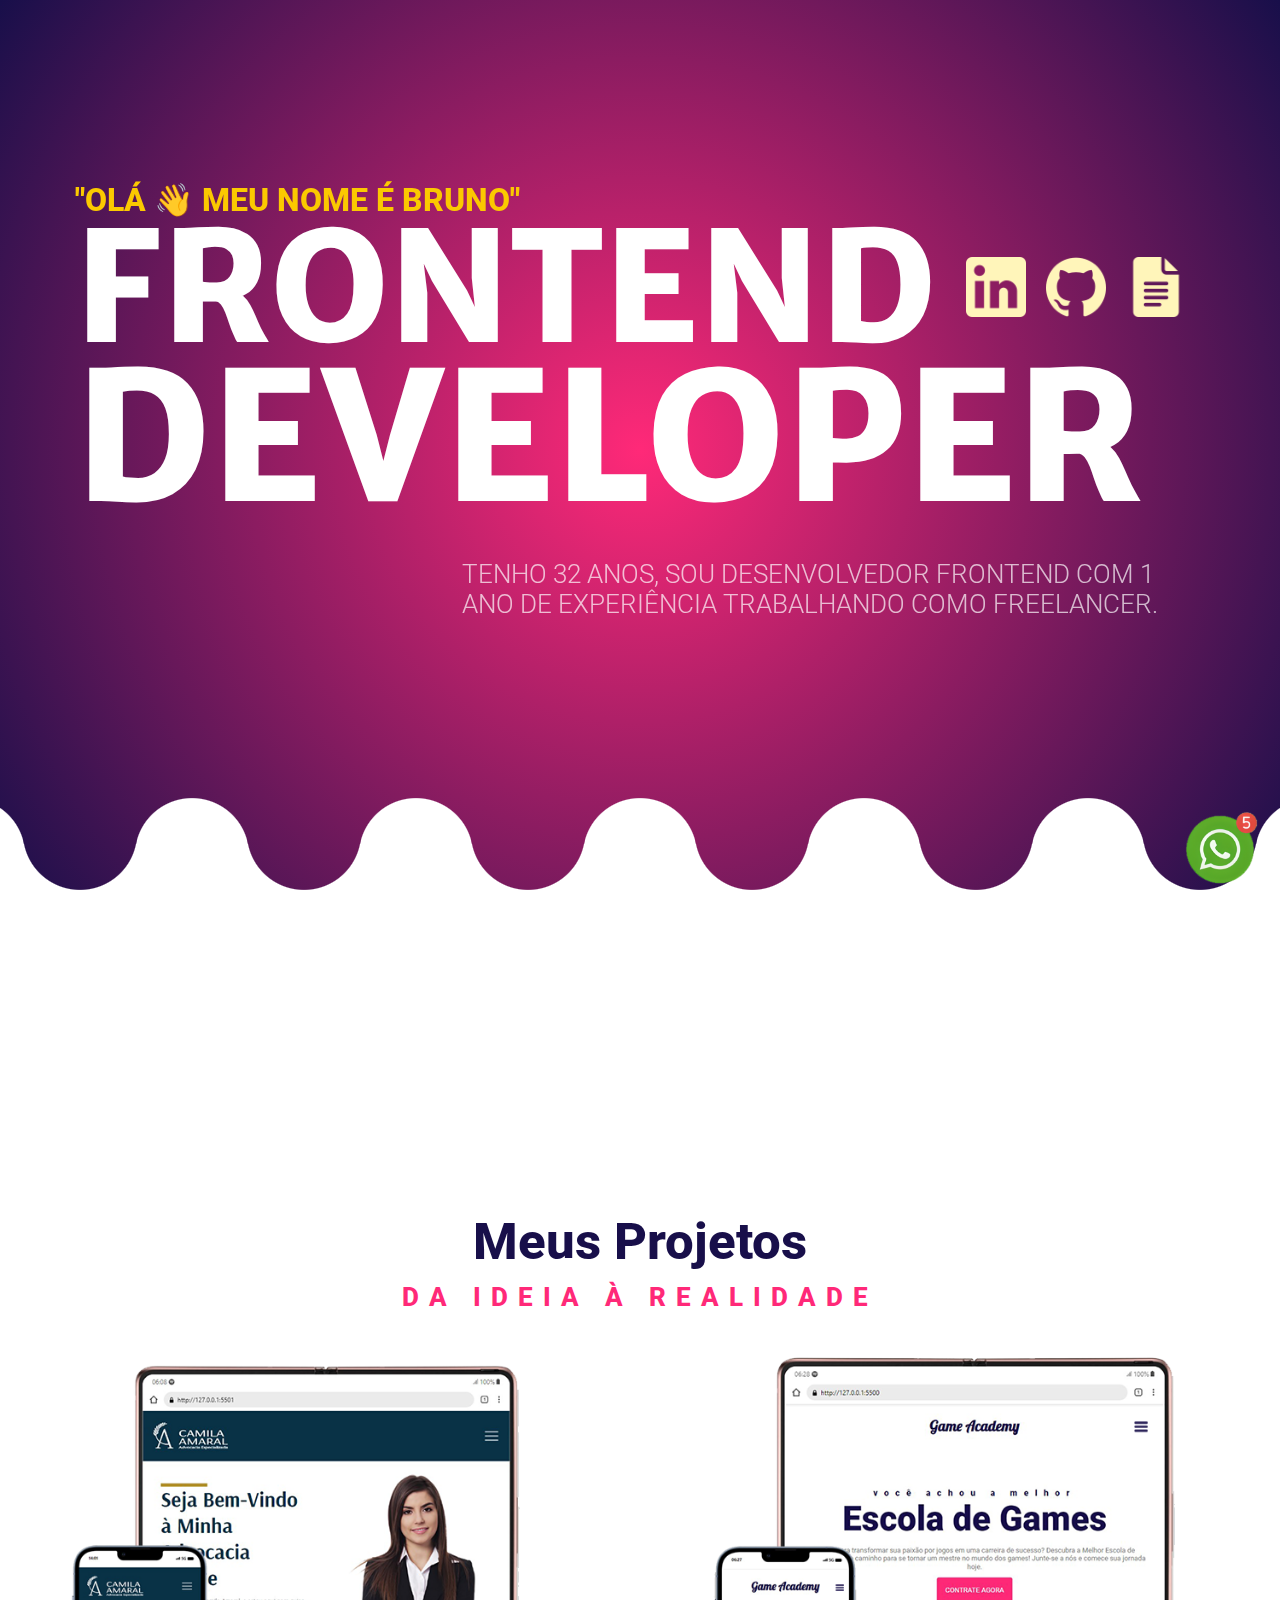
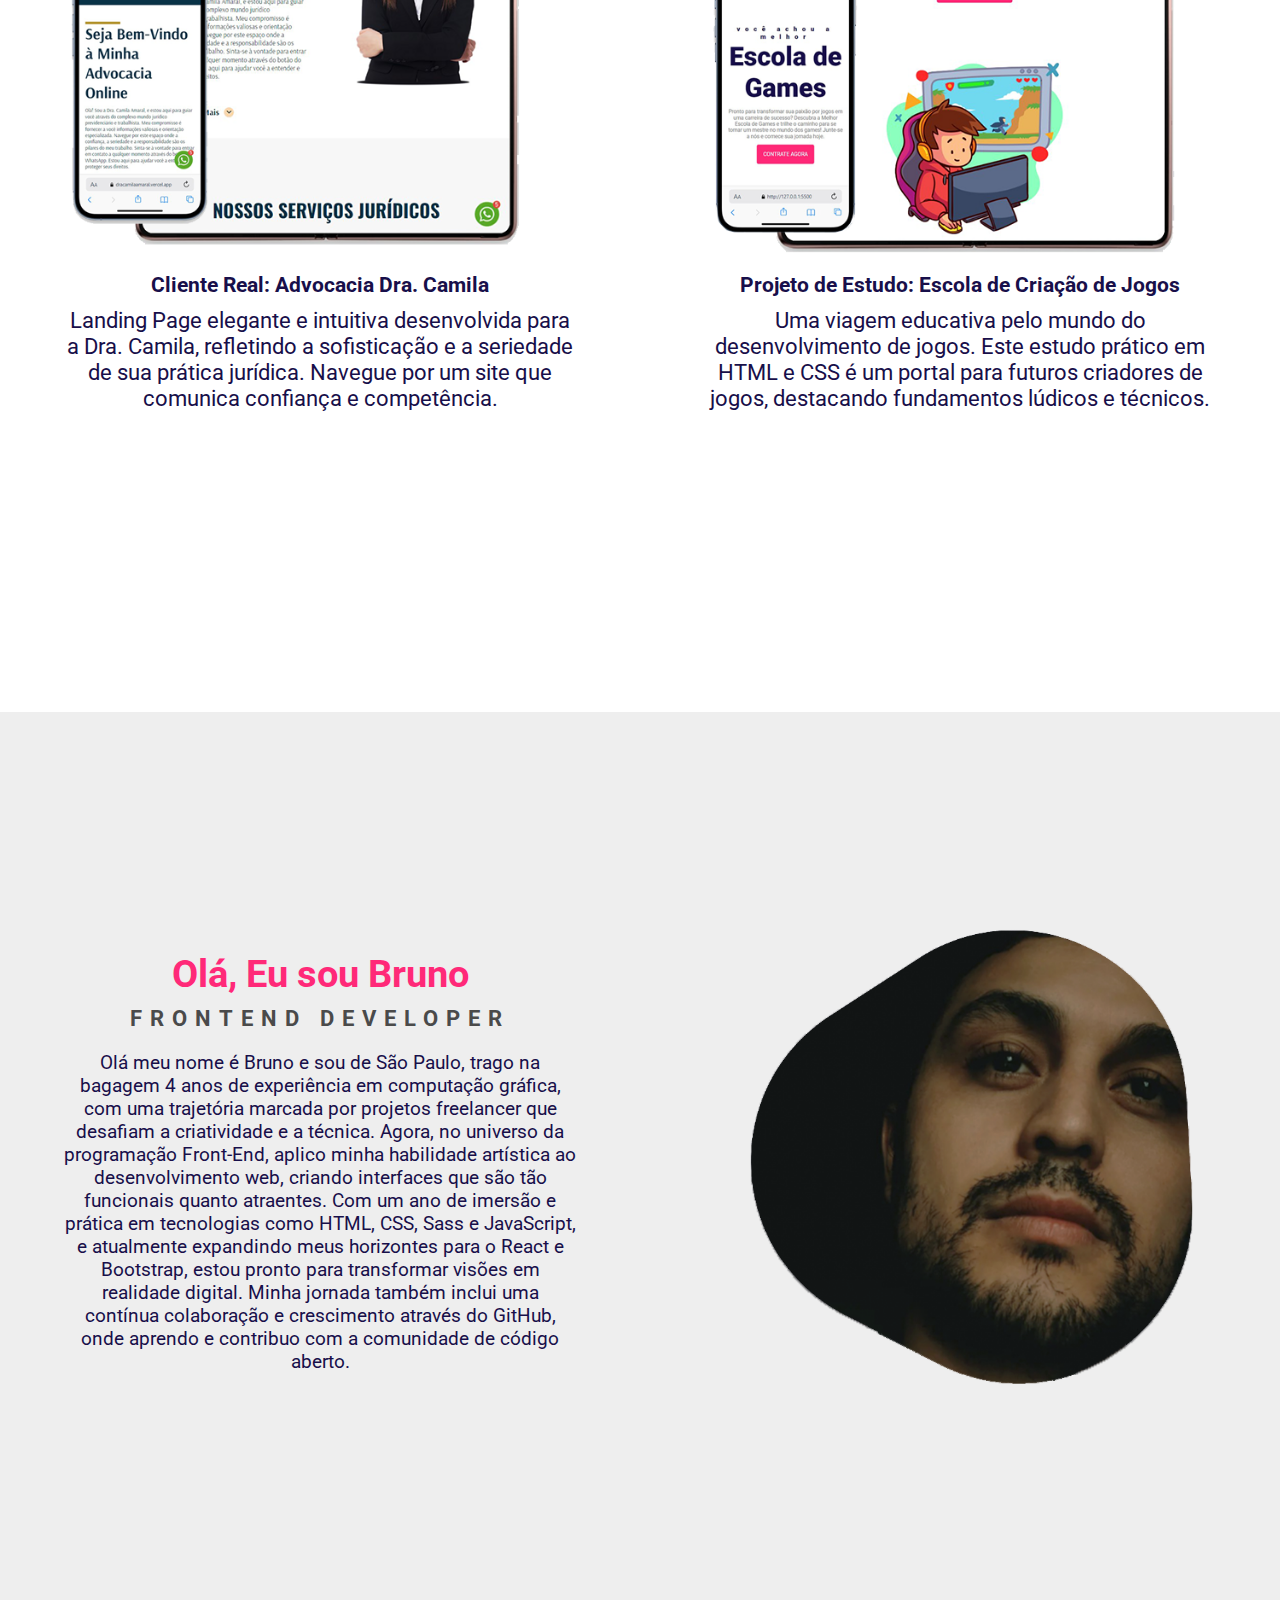
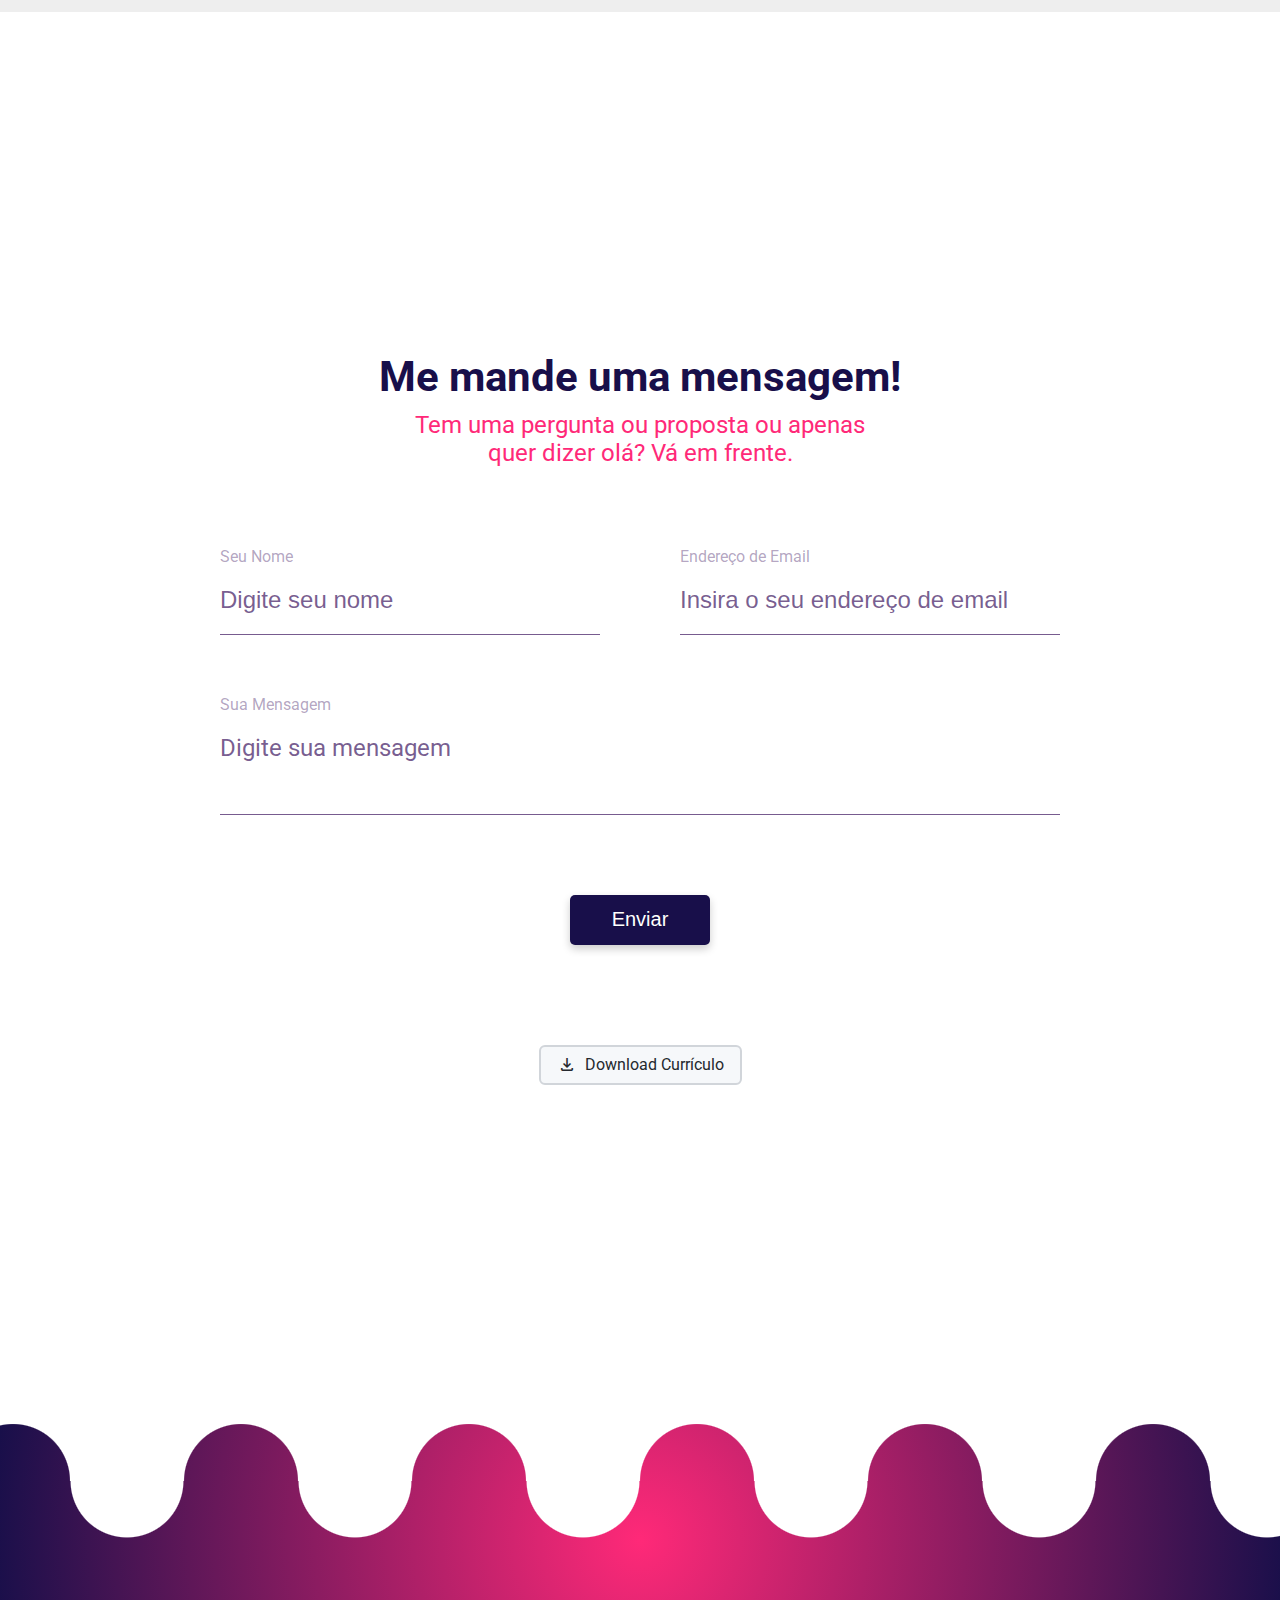
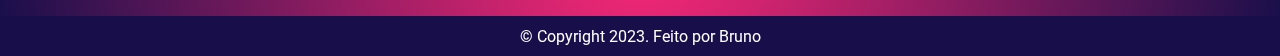
<file: index.html>
<!DOCTYPE html>
<html lang="pt-br">
  <head>
    <title>Portfólio de Desenvolvedor Front-End - Seu Nome</title>
    <meta charset="UTF-8" />
    <meta name="viewport" content="width=device-width, initial-scale=1.0" />
    <meta name="description" content="Desenvolvedor Front-End com habilidades em HTML, CSS, Sass, JavaScript, e Bootstrap. Mostrando projetos e habilidades neste portfólio."/>
    <meta name="keywords" content="Desenvolvedor Front-End, HTML, CSS, Sass, JavaScript, Bootstrap, Portfólio"/>
    <meta name="author" content="Bruno" />
    <link rel="stylesheet" href="CSS/style.css"/>
    <link rel="stylesheet" href="https://fonts.googleapis.com/css2?family=Material+Symbols+Outlined:opsz,wght,FILL,GRAD@20..48,100..700,0..1,-50..200" />
  </head>
  <body>
    <div class="global">
        <header>
          <div id="menuToggle" class="menu-toggle">
              <span class="material-symbols-outlined">arrow_back_ios_new</span>
          </div>

          <nav id="floatingMenu" class="material hidden">
              <a href="#home"><span class="material-symbols-outlined">home</span>Home</a>
              <a href="#projetos"><span class="material-symbols-outlined">work</span>Projetos</a>
              <a href="#sobre"><span class="material-symbols-outlined">person_search</span>Sobre</a>
              <a href="#contato"><span class="material-symbols-outlined">share</span>Contato</a>
          </nav>
          <div class="material container">
              <a href="#home"><span class="material-symbols-outlined">home</span></a>
              <a href="#projetos"><span class="material-symbols-outlined">work</span></a>
              <a href="#sobre"><span class="material-symbols-outlined">person_search</span></a>
              <a href="#contato"><span class="material-symbols-outlined">share</span></a>
          </div>
        </header>
          
        <main>
          <div>
            <section id="home">
              <div class="home-2">
                <h3 class="home-text-a">"OLÁ 👋 MEU NOME É BRUNO"</h3>              
                <div class="home-b">              
                  <h2 class="home-text-b">FRONTEND</h2>
                  <div class="container-img">
                    <div><a href="https://www.linkedin.com/in/bruno4maral/" target="_blank"><img class="logo-icons" src="img/logotipo-do-linkedin.png" alt="Logo do Linkedin"></a></div>
                    <div><a href="https://github.com/Bruno-pw" target="_blank"><img class="logo-icons" src="img/github.png" alt="Logo do GitHub"></a></div>
                    <div><a href="FrontEnd Curriculo.pdf" download="Curriculo_Bruno.pdf"><img class="logo-icons" src="img/documentos-google.png" alt="Download do Currículo"></a></div>
                  </div>
                </div>
                <h2 class="home-text-c">DEVELOPER</h2>
                <h3 class="home-text-d">TENHO 32 ANOS, SOU DESENVOLVEDOR FRONTEND COM 1<br>ANO DE EXPERIÊNCIA TRABALHANDO COMO FREELANCER.</h3>
              </div>
            </section>
            
            <section id="projetos">
              <div class="project">
                <div class="project-texto"><h2>Meus Projetos</h2></div>
                <div class="project-texto-b"><h4>DA IDEIA À REALIDADE</h4></div>
                <div class="imgs">
                  <div class="fotos">
                    <img src="img/dra camila.png">
                    <h4>Cliente Real: Advocacia Dra. Camila</h4>
                    <P>Landing Page elegante e intuitiva desenvolvida para a Dra. Camila, refletindo a sofisticação e a seriedade de sua prática jurídica. Navegue por um site que comunica confiança e competência.</P>
                  </div>
                  <div class="fotos-a">
                    <img src="img/game academy.png">
                    <h4>Projeto de Estudo: Escola de Criação de Jogos</h4>
                    <p>Uma viagem educativa pelo mundo do desenvolvimento de jogos. Este estudo prático em HTML e CSS é um portal para futuros criadores de jogos, destacando fundamentos lúdicos e técnicos.</p>
                  </div>
                </div>
              </div>
            </section>

            <section id="sobre">
              <div class="sobre-a">
                <div class="sobre-b">
                  <div class="sobre-c">
                    <div>
                      <h2 class="sobre-titulo">Olá, Eu sou Bruno</h2>
                    </div>
                    <div class="sobre-subtitulo">
                      <h4>FRONTEND DEVELOPER</h4>
                    </div>
                    <div class="sobre-texto">
                      <p>Olá meu nome é Bruno e sou de São Paulo, trago na bagagem 4 anos de experiência em computação gráfica, com uma trajetória marcada por projetos freelancer que desafiam a criatividade e a técnica. Agora, no universo da programação Front-End, aplico minha habilidade artística ao desenvolvimento web, criando interfaces que são tão funcionais quanto atraentes. Com um ano de imersão e prática em tecnologias como HTML, CSS, Sass e JavaScript, e atualmente expandindo meus horizontes para o React e Bootstrap, estou pronto para transformar visões em realidade digital. Minha jornada também inclui uma contínua colaboração e crescimento através do GitHub, onde aprendo e contribuo com a comunidade de código aberto.</p>
                    </div>
                  </div>
                </div>
                <div class="sobre-img">
                  <img src="img/Bruno-2.png">
                </div>
              </div> 
            </section>

            <section id="contato" class="contato-container">
              <div class="contato-content">
                <h2>Me mande uma mensagem!</h2>
                <p>Tem uma pergunta ou proposta ou apenas <br> quer dizer olá? Vá em frente.</p>
                <form action="https://api.staticforms.xyz/submit" method="post">
                    <div class="form-text">
                      <div class="form-text-nome">
                        <label>Seu Nome</label>
                        <input type="text" name="name" placeholder="Digite seu nome" autocomplete="off" required>
                      </div>
                      <div class="form-text-email">
                        <label>Endereço de Email</label>
                        <input type="email" name="email" placeholder="Insira o seu endereço de email" autocomplete="off" required>
                      </div>
                    </div>
                    <div class="form-text-mensagem">
                      <label>Sua Mensagem</label>
                      <textarea name="message" cols="30" rows="10" placeholder="Digite sua mensagem" required></textarea>
                    </div>
                    <div class="form-btn"><button href="obrigado.html" type="submit">Enviar</button></div>
                    
                    <input type="hidden" name="accessKey" value="688e6f4c-68b4-4eda-872b-4cf80bce38b4">
                    <input type="hidden" name="redirectTo" value="http://127.0.0.1:5500/obrigado.html">
                </form>
              </div> 
              <a href="FrontEnd Curriculo.pdf" class="download-btn" download="Curriculo_Bruno.pdf">
                <span class="material-symbols-outlined">download</span>
                Download Currículo
              </a>
            </section>

          </div>
        </main>

        <footer id="contato">
            <div class="footer-background"></div>
            <div class="footer-container">
              &#169 Copyright 2023. Feito por Bruno
            </div>
        </footer>
        <a class="whatsapp-contato" href="https://api.whatsapp.com/send?phone=5511987913663&text=Ol%C3%A1%20peguei%20seu%20contato%20no%20Portf%C3%B3lio!!%20%20" target="_blank"><img src="img/whatsapp-contato.png" alt="Icone do whatsapp"></a>

        <script src="js/main.js"></script>

    </div>
  </body>
</html>
</file>
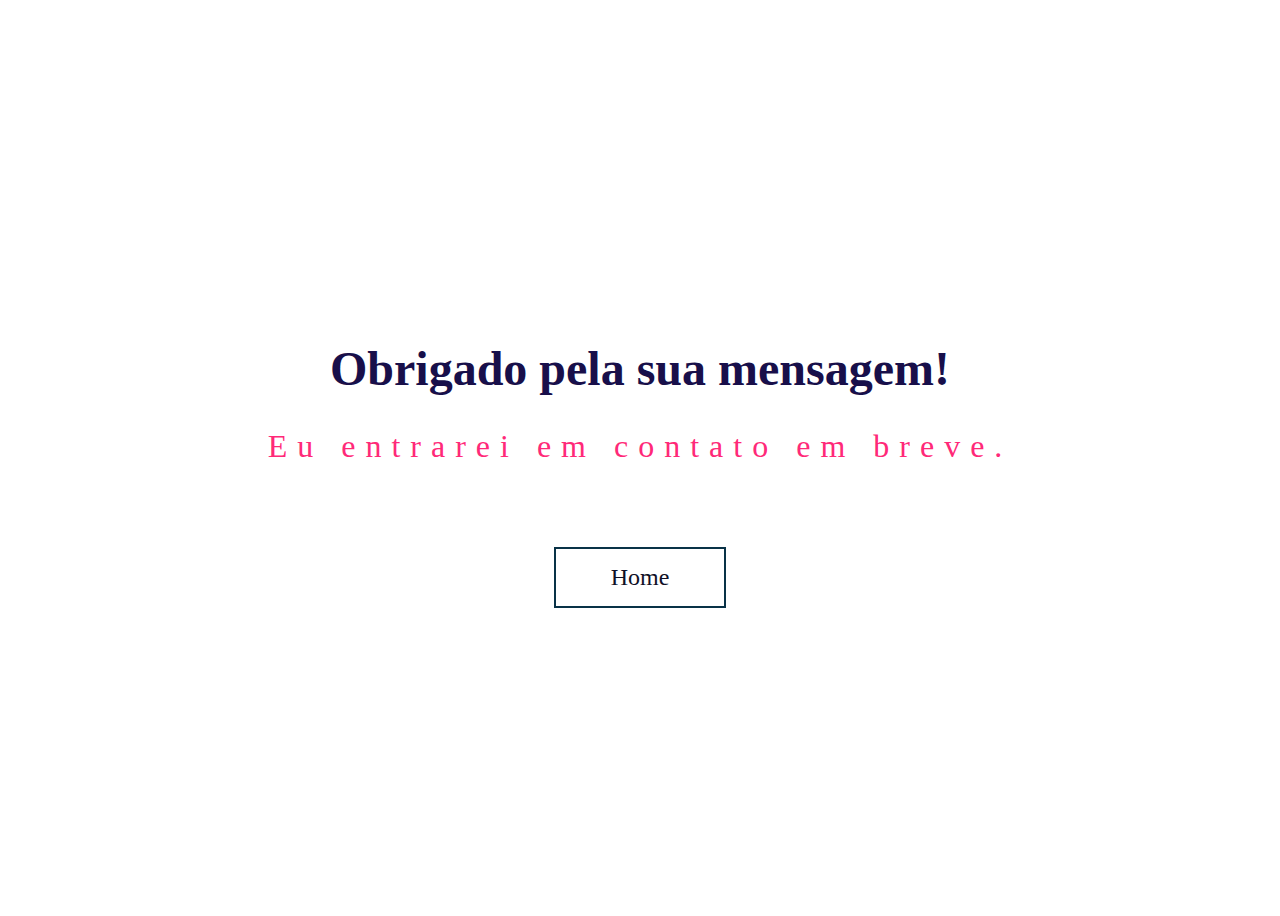
<file: obrigado.html>
<!DOCTYPE html>
<html lang="pt-br">
  <head>
    <meta charset="UTF-8" />
    <meta http-equiv="X-UA-Compatible" content="IE=edge" />
    <meta name="viewport" content="width=device-width, initial-scale=1.0" />
    <link rel="stylesheet" href="CSS/obrigado.css" />
    <title>Obrigado</title>
  </head>
  <body class="main">
    <div class="thank-you-message">
      <h1>Obrigado pela sua mensagem!</h1>
      <p>Eu entrarei em contato em breve.</p>
    </div>
    <a href="index.html" class="btn">Home</a>
  </body>
</html>
</file>
<file: CSS/style.css>
/*=== TIPOGRAFIA ===*/  

@import url('https://fonts.googleapis.com/css2?family=Lobster&family=Merriweather+Sans:wght@300;400;500;600;700;800&family=Roboto:wght@100;300;400;500;700;900&display=swap');

/*=== GLOBAL ===*/

@import url('global.css');

/*=== HEADER ===*/

@import url('head.css');

/*=== SECTION HOME ===*/

@import url('home.css');

/*=== SECTION PROJETOS ===*/

@import url('projetos.css');

/*=== SECTION SOBRE ===*/

@import url('sobre.css');

/*=== SECTION CONTATO ===*/

@import url('contato.css');

/*=== SECTION WHATSAPP ===*/

@import url('botton-whatsapp.css');

/*=== OBRIGADO ====*/

@import url('obrigado.css');

/*=== FOOTER ====*/

@import url('footer.css');
</file>
<file: CSS/obrigado.css>
body .main {
    margin: 0;
    padding: 0;
    text-decoration: none;
    list-style: none;
    box-sizing: border-box;
    max-width: 1440px;
}

.main {
    display: flex;
    align-items: center;
    justify-content: center;
    flex-direction: column;
    height: 100vh;
 }
 
 .thank-you-message h1 {
    font-size: 3rem;
    color: #180F4A;
    text-align: center;
 }

 .thank-you-message p {
    font-size: 2rem;
    color: #FF2978;
    letter-spacing: 10px;
    text-align: center;
 }

 .btn {
     padding: 15px 55px;
     background: white;
     border: 2px solid #093247;
     text-decoration: none;
     color: #101026;
     font-size: 24px;
     transition: all 0.5s;
     margin-top: 50px;
 }

 .btn:hover {
     border-radius: 16px;
 }
</file>
